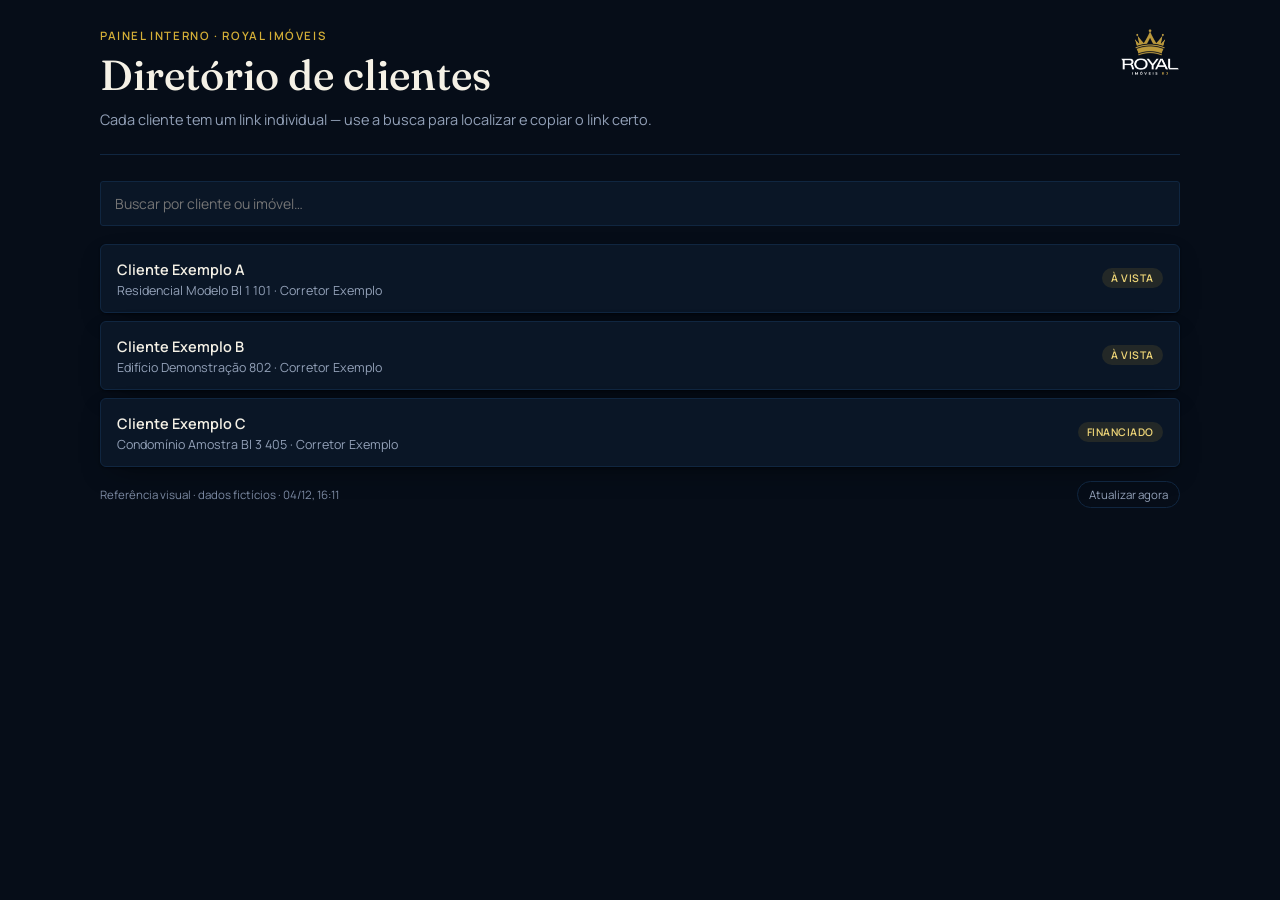
<file: royal-imoveis-acompanhamento.html>
<!doctype html>
<html lang="pt-BR">
<head>
<meta charset="utf-8">
<meta name="viewport" content="width=device-width, initial-scale=1">
<title>Royal Imóveis · Acompanhamento de Transação</title>
<link rel="preconnect" href="https://fonts.googleapis.com">
<link rel="preconnect" href="https://fonts.gstatic.com" crossorigin>
<link href="https://fonts.googleapis.com/css2?family=Fraunces:opsz,wght@9..144,400;9..144,500;9..144,600;9..144,700&family=Manrope:wght@400;500;600;700;800&display=swap" rel="stylesheet">
<style>
  /* Paleta do site institucional royalimoveis.netlify.app. Valores lidos de
     la, nao estimados. Só escuro, como o institucional. */
  :root{
    color-scheme: dark;
    --navy-950:#060D18; --navy-900:#0A1626; --navy-800:#102640; --navy-700:#1C3557;
    --cream:#F5F1E6;    --slate:#93A1B8;    --slate-dim:#7C8AA3;
    --gold:#D4AF37;     --gold-light:#F0D778;

    --bg:var(--navy-950);
    --surface:var(--navy-900);
    --panel:var(--navy-800);
    --panel-line:var(--navy-700);
    --ink:var(--cream);
    --ink-soft:var(--slate);
    --ink-faint:var(--slate-dim);
    --border:var(--navy-800);
    --accent:var(--gold);
    --accent-deep:var(--gold-light);
    --accent-soft:rgba(212,175,55,.12);

    --ok:#4FB286;       --ok-bg:rgba(79,178,134,.12);
    --warn:var(--gold); --warn-bg:var(--accent-soft);
    --bad:#E0685C;      --bad-bg:rgba(224,104,92,.12);
    --idle:var(--slate-dim); --idle-bg:rgba(147,161,184,.07);

    --shadow: 0 1px 2px rgba(0,0,0,.4), 0 10px 30px -14px rgba(0,0,0,.7);
  }

  *{box-sizing:border-box;}
  html,body{margin:0;padding:0;}
  body{
    background:var(--bg);
    color:var(--ink);
    font-family:"Manrope",system-ui,sans-serif;
    padding-inline:20px;
    padding-block: 28px 60px;
    min-height:100%;
  }
  .wrap{max-width:1080px;margin:0 auto;}

  /* ---------- header ---------- */
  .topbar{
    display:flex;justify-content:space-between;align-items:flex-start;
    gap:24px;flex-wrap:wrap;
    padding-bottom:22px;margin-bottom:26px;
    border-bottom:1px solid var(--border);
  }
  .heading .eyebrow{
    font-family:"Manrope",sans-serif;
    font-size:11.5px;font-weight:600;letter-spacing:.14em;
    text-transform:uppercase;color:var(--accent);
    margin:0 0 10px;
  }
  .heading h1{
    font-family:"Fraunces",serif;
    font-size:clamp(28px,4.2vw,42px);
    font-weight:500;line-height:1.08;margin:0 0 10px;
    text-wrap:balance;
  }
  .heading .meta{
    font-size:14.5px;color:var(--ink-soft);margin:0;line-height:1.6;
  }
  .heading .meta b{color:var(--ink);font-weight:600;}
  /* Logo oficial da Royal, com o lettering junto. A imagem mora em site/, para
     não duplicar o binário — este arquivo é referência de layout e roda pelo
     mesmo servidor estático. */
  .brand{display:flex;align-items:center;flex-shrink:0;}
  .brand img{height:48px;width:auto;display:block;}

  /* ---------- progress strip ---------- */
  .progress-row{
    display:flex;align-items:center;gap:16px;margin-bottom:30px;flex-wrap:wrap;
  }
  .progress-track{
    flex:1 1 220px;height:8px;border-radius:99px;background:var(--panel);
    border:1px solid var(--panel-line);overflow:hidden;
  }
  .progress-fill{height:100%;background:var(--accent);border-radius:99px;transition:width .4s ease;}
  .progress-label{
    font-family:"Manrope",sans-serif;font-size:12.5px;color:var(--ink-soft);
    white-space:nowrap;font-variant-numeric:tabular-nums;
  }

  /* ---------- category grid ---------- */
  .grid{
    display:grid;grid-template-columns:repeat(3,1fr);gap:18px;
  }
  @media (max-width:820px){ .grid{grid-template-columns:repeat(2,1fr);} }
  @media (max-width:560px){ .grid{grid-template-columns:1fr;} }

  .card{
    background:var(--surface);border:1px solid var(--border);border-radius:6px;
    padding:18px 18px 16px;box-shadow:var(--shadow);
  }
  .card-head{
    display:flex;justify-content:space-between;align-items:baseline;
    margin-bottom:12px;padding-bottom:10px;border-bottom:1px solid var(--panel-line);
  }
  .card-head h2{
    font-family:"Manrope",sans-serif;font-size:12.5px;font-weight:600;
    letter-spacing:.09em;text-transform:uppercase;color:var(--ink);margin:0;
  }
  .card-head span{
    font-family:"Manrope",sans-serif;font-size:11.5px;color:var(--ink-faint);
    font-variant-numeric:tabular-nums;
  }
  .items{display:flex;flex-direction:column;gap:9px;}
  .item{display:flex;align-items:flex-start;gap:9px;}
  .item .box{
    width:16px;height:16px;border-radius:3px;flex-shrink:0;margin-top:2px;
    display:flex;align-items:center;justify-content:center;
    border:1.5px solid var(--idle);
  }
  .item .box svg{width:10px;height:10px;display:none;}
  .item.st-done .box{background:var(--ok);border-color:var(--ok);}
  .item.st-done .box svg{display:block;stroke:var(--surface);}
  .item.st-progress .box{border-color:var(--warn);background:var(--warn-bg);}
  .item.st-progress .box::after{content:"";width:7px;height:7px;border-radius:99px;background:var(--warn);}
  .item.st-pending .box{border-color:var(--warn);}
  .item.st-late .box{border-color:var(--bad);background:var(--bad-bg);}
  .item.st-late .box::after{content:"";width:7px;height:7px;border-radius:99px;background:var(--bad);}
  .item.st-cancel .box{border-color:var(--ink-faint);background:var(--idle-bg);}
  .item .label{font-size:13.5px;line-height:1.45;color:var(--ink);}
  .item.st-idle .label{color:var(--ink-faint);}
  .item.st-cancel .label{color:var(--ink-faint);text-decoration:line-through;}
  .item .tag{
    display:inline-block;margin-left:7px;padding:1px 7px;border-radius:99px;
    font-family:"Manrope",sans-serif;font-size:10px;font-weight:600;
    letter-spacing:.03em;vertical-align:middle;white-space:nowrap;
  }
  .item.st-progress .tag{background:var(--warn-bg);color:var(--warn);}
  .item.st-pending .tag{background:var(--warn-bg);color:var(--warn);}
  .item.st-late .tag{background:var(--bad-bg);color:var(--bad);}

  /* ---------- legend / footer ---------- */
  .legend{
    display:flex;flex-wrap:wrap;gap:16px;margin-top:26px;padding-top:18px;
    border-top:1px solid var(--border);
  }
  .legend .lg-item{display:flex;align-items:center;gap:6px;font-size:12px;color:var(--ink-soft);}
  .legend .dot{width:10px;height:10px;border-radius:3px;flex-shrink:0;}
  .foot{
    display:flex;justify-content:space-between;align-items:center;gap:12px;flex-wrap:wrap;
    margin-top:14px;font-family:"Manrope",sans-serif;font-size:11.5px;color:var(--ink-faint);
  }
  .foot button{
    font:inherit;background:none;border:1px solid var(--border);color:var(--ink-soft);
    padding:5px 11px;border-radius:99px;cursor:pointer;
  }
  .foot button:hover{border-color:var(--accent);color:var(--accent);}
  .foot button:focus-visible, a:focus-visible, input:focus-visible{outline:2px solid var(--accent);outline-offset:2px;}

  /* ---------- states ---------- */
  .state{padding:60px 20px;text-align:center;color:var(--ink-soft);}
  .state h2{font-family:"Fraunces",serif;font-weight:500;color:var(--ink);font-size:22px;margin:0 0 8px;}
  .state p{font-size:14px;max-width:420px;margin:0 auto;}

  /* ---------- directory (index mode) ---------- */
  .search{
    width:100%;padding:12px 14px;border-radius:3px;border:1px solid var(--border);
    background:var(--surface);color:var(--ink);font:inherit;font-size:14px;margin-bottom:18px;
  }
  .dir-list{display:flex;flex-direction:column;gap:8px;}
  .dir-row{
    display:flex;justify-content:space-between;align-items:center;gap:12px;flex-wrap:wrap;
    background:var(--surface);border:1px solid var(--border);border-radius:6px;
    padding:13px 16px;text-decoration:none;color:inherit;box-shadow:var(--shadow);
  }
  .dir-row:hover{border-color:var(--accent);}
  .dir-main b{font-size:14.5px;font-weight:600;}
  .dir-main div{font-size:12.5px;color:var(--ink-soft);margin-top:2px;}
  .dir-badge{
    font-family:"Manrope",sans-serif;font-size:10.5px;font-weight:600;letter-spacing:.05em;
    text-transform:uppercase;padding:3px 9px;border-radius:99px;background:var(--accent-soft);color:var(--accent-deep);
    white-space:nowrap;
  }
</style>
</head>
<body>
<div class="wrap" id="app">
  <div class="state"><h2>Carregando…</h2><p>Buscando os dados mais recentes da planilha Royal Imóveis.</p></div>
</div>

<script>
(function(){
  // ATENCAO: referencia visual apenas.
  //
  // Este arquivo foi o prototipo do projeto. Ele NAO e o site: a versao real
  // le do Supabase com login por cliente. O que vale aqui e o visual —
  // paleta, tipografia, cards, barra de progresso — que a fase 2 reaproveita.
  //
  // Os dados abaixo sao ficticios. A versao original trazia embutidos os nomes,
  // imoveis e corretores de 13 compradores reais, mais o ID da planilha do
  // Google, e por isso ficou fora do versionamento ate esta limpeza.
  //
  // As etapas seguem a estrutura reestruturada em setembro/2026 (10 a vista,
  // 9 financiado) e usam os rotulos PUBLICOS, que e o que o cliente le.

  var FLOWS = [
    { key:"avista", label:"À Vista" },
    { key:"financiado", label:"Financiado" }
  ];

  var CATEGORY_DEFS = {
    avista: [
      { name:"Contrato", idx:[5,6] },
      { name:"Sinal", idx:[7] },
      { name:"Certidões e ITBI", idx:[8,9] },
      { name:"Escritura", idx:[10,11] },
      { name:"Registro", idx:[12,13] },
      { name:"Entrega", idx:[14] }
    ],
    financiado: [
      { name:"Contrato", idx:[5,6] },
      { name:"Sinal", idx:[7] },
      { name:"Certidões e ITBI", idx:[8,9] },
      { name:"Financiamento", idx:[10] },
      { name:"Registro", idx:[11,12] },
      { name:"Entrega", idx:[13] }
    ]
  };

  var STATUS_META = {
    "concluído":   { cls:"st-done",     label:"Concluído" },
    "em andamento":{ cls:"st-progress", label:"Em andamento" },
    "pendente":    { cls:"st-pending",  label:"Pendente" },
    "atrasado":    { cls:"st-late",     label:"Atrasado" },
    "cancelado":   { cls:"st-cancel",   label:"Cancelado" },
    "não iniciado":{ cls:"st-idle",     label:"" }
  };

  function slugify(s){
    return (s || "").toString().normalize("NFD").replace(/[̀-ͯ]/g,"")
      .toLowerCase().trim().replace(/[^a-z0-9]+/g,"-").replace(/(^-+|-+$)/g,"");
  }

  function fmtTime(d){
    return d.toLocaleString("pt-BR", { hour:"2-digit", minute:"2-digit", day:"2-digit", month:"2-digit" });
  }

  var MOCK = {
    avista: {
      header: ["ID","Data da Assinatura","Cliente","Imóvel / Empreendimento","Corretor",
        "Preparação da minuta do contrato","Análise e quitação de ônus",
        "Pagamento do sinal","Emissão de certidões","Emissão do ITBI",
        "Documentação em análise no cartório","Agendamento da escritura",
        "Escritura enviada para registro","Registro em andamento",
        "Entrega da documentação final"],
      rows: [
        ["1","2026-06-01","Cliente Exemplo A","Residencial Modelo Bl 1 101","Corretor Exemplo",
         "Concluído","Concluído","Concluído","Concluído","Concluído",
         "Concluído","Em andamento","Não iniciado","Não iniciado","Não iniciado"],
        ["2","2026-08-15","Cliente Exemplo B","Edifício Demonstração 802","Corretor Exemplo",
         "Concluído","Concluído","Em andamento","Não iniciado","Não iniciado",
         "Não iniciado","Não iniciado","Não iniciado","Não iniciado","Não iniciado"]
      ]
    },
    financiado: {
      header: ["ID","Data da Assinatura","Cliente","Imóvel / Empreendimento","Corretor",
        "Preparação da minuta do contrato","Análise e quitação de ônus",
        "Pagamento do sinal","Emissão de certidões","Emissão do ITBI",
        "Aguardando contrato do banco","Contrato enviado para registro",
        "Registro em andamento","Entrega da documentação final"],
      rows: [
        ["1","2026-07-10","Cliente Exemplo C","Condomínio Amostra Bl 3 405","Corretor Exemplo",
         "Concluído","Concluído","Concluído","Concluído","Em andamento",
         "Não iniciado","Não iniciado","Não iniciado","Não iniciado"]
      ]
    }
  };

  async function loadClients(){
    var all = [];
    for (var i = 0; i < FLOWS.length; i++){
      var flow = FLOWS[i];
      var dados = MOCK[flow.key];
      for (var r = 0; r < dados.rows.length; r++){
        var row = dados.rows[r];
        all.push({
          flow: flow.key,
          flowLabel: flow.label,
          id: row[0],
          cliente: (row[2] || "").trim(),
          imovel: (row[3] || "").trim(),
          corretor: (row[4] || "").trim(),
          header: dados.header,
          row: row
        });
      }
    }
    return all;
  }

  function buildCategories(client){
    var defs = CATEGORY_DEFS[client.flow];
    return defs.map(function(def){
      var items = def.idx.map(function(i){
        var raw = (client.row[i] || "Não iniciado").trim();
        var key = raw.toLowerCase();
        var meta = STATUS_META[key] || { cls:"st-idle", label:raw };
        return { text: client.header[i], status: raw, meta: meta };
      });
      var done = items.filter(function(it){ return it.meta.cls === "st-done"; }).length;
      return { name: def.name, items: items, done: done, total: items.length };
    });
  }

  function overallProgress(categories){
    var done = 0, total = 0;
    categories.forEach(function(c){ done += c.done; total += c.total; });
    return { done: done, total: total, pct: total ? Math.round((done/total)*100) : 0 };
  }

  function brandBlock(){
    return '<div class="brand">'
      + '<img src="site/assets/royal-logo.png" alt="Royal Imóveis RJ">'
      + '</div>';
  }

  function checkSvg(){
    return '<svg viewBox="0 0 10 10"><polyline points="1,5.2 4,8 9,1.5" fill="none" stroke-width="1.6" stroke-linecap="round" stroke-linejoin="round"/></svg>';
  }

  function renderClient(client, categories){
    var prog = overallProgress(categories);
    var app = document.getElementById("app");

    var cardsHtml = categories.map(function(cat){
      var itemsHtml = cat.items.map(function(it){
        var tag = (it.meta.label && it.meta.cls !== "st-done" && it.meta.cls !== "st-idle")
          ? '<span class="tag">' + it.meta.label + '</span>' : "";
        return '<div class="item ' + it.meta.cls + '"><span class="box">' + (it.meta.cls === "st-done" ? checkSvg() : "") + '</span>'
          + '<span class="label">' + it.text + tag + '</span></div>';
      }).join("");
      return '<div class="card"><div class="card-head"><h2>' + cat.name + '</h2>'
        + '<span>' + cat.done + '/' + cat.total + '</span></div>'
        + '<div class="items">' + itemsHtml + '</div></div>';
    }).join("");

    app.innerHTML =
      '<div class="topbar">'
        + '<div class="heading">'
          + '<p class="eyebrow">Acompanhamento de transação</p>'
          + '<h1>' + (client.imovel || client.cliente) + '</h1>'
          + '<p class="meta">Cliente: <b>' + client.cliente + '</b> · Corretor responsável: <b>' + (client.corretor || "—") + '</b> · Modalidade: <b>' + client.flowLabel + '</b></p>'
        + '</div>'
        + brandBlock()
      + '</div>'
      + '<div class="progress-row">'
        + '<div class="progress-track"><div class="progress-fill" style="width:' + prog.pct + '%"></div></div>'
        + '<div class="progress-label">' + prog.done + ' de ' + prog.total + ' etapas concluídas · ' + prog.pct + '%</div>'
      + '</div>'
      + '<div class="grid">' + cardsHtml + '</div>'
      + '<div class="legend">'
        + '<div class="lg-item"><span class="dot" style="background:var(--ok)"></span>Concluído</div>'
        + '<div class="lg-item"><span class="dot" style="background:var(--warn)"></span>Em andamento / pendente</div>'
        + '<div class="lg-item"><span class="dot" style="background:var(--bad)"></span>Atrasado</div>'
        + '<div class="lg-item"><span class="dot" style="border:1.5px solid var(--idle);background:transparent"></span>Não iniciado</div>'
      + '</div>'
      + '<div class="foot"><span id="updated-at"></span><button id="refresh-btn">Atualizar agora</button></div>';

    document.getElementById("refresh-btn").addEventListener("click", function(){ boot(true); });
    setUpdatedAt();
  }

  function setUpdatedAt(){
    var el = document.getElementById("updated-at");
    if (!el) return;
    el.textContent = "Referência visual · dados fictícios · " + fmtTime(new Date());
  }

  function renderNotFound(name){
    document.getElementById("app").innerHTML =
      '<div class="topbar"><div class="heading"><p class="eyebrow">Acompanhamento de transação</p>'
      + '<h1>Cliente não encontrado</h1>'
      + '<p class="meta">Não localizamos "<b>' + name + '</b>" na planilha de controle.</p></div>' + brandBlock() + '</div>'
      + '<div class="state"><p>Confira se o link está correto ou fale com seu corretor Royal Imóveis para receber o link atualizado.</p></div>';
  }

  function renderError(){
    document.getElementById("app").innerHTML =
      '<div class="topbar"><div class="heading"><p class="eyebrow">Acompanhamento de transação</p>'
      + '<h1>Não foi possível carregar</h1>'
      + '<p class="meta">Tente novamente em instantes.</p></div>' + brandBlock() + '</div>'
      + '<div class="state"><button id="retry-btn" style="font:inherit;padding:9px 18px;border-radius:99px;border:1px solid var(--border);background:var(--surface);color:var(--ink);cursor:pointer;">Tentar novamente</button></div>';
    var b = document.getElementById("retry-btn");
    if (b) b.addEventListener("click", function(){ boot(true); });
  }

  function renderDirectory(clients){
    var rows = clients.slice().sort(function(a,b){ return a.cliente.localeCompare(b.cliente, "pt-BR"); });
    var app = document.getElementById("app");

    function draw(filter){
      var f = slugify(filter || "");
      var visible = rows.filter(function(c){
        return !f || slugify(c.cliente).indexOf(f) > -1 || slugify(c.imovel).indexOf(f) > -1;
      });
      var listHtml = visible.map(function(c){
        var slug = slugify(c.cliente);
        return '<a class="dir-row" href="?c=' + encodeURIComponent(slug) + '">'
          + '<div class="dir-main"><b>' + c.cliente + '</b><div>' + (c.imovel || "—") + ' · ' + (c.corretor || "—") + '</div></div>'
          + '<span class="dir-badge">' + c.flowLabel + '</span></a>';
      }).join("") || '<p style="color:var(--ink-faint);font-size:13.5px;">Nenhum cliente encontrado.</p>';
      document.getElementById("dir-list").innerHTML = listHtml;
    }

    app.innerHTML =
      '<div class="topbar"><div class="heading"><p class="eyebrow">Painel interno · Royal Imóveis</p>'
      + '<h1>Diretório de clientes</h1>'
      + '<p class="meta">Cada cliente tem um link individual — use a busca para localizar e copiar o link certo.</p></div>' + brandBlock() + '</div>'
      + '<input class="search" id="dir-search" type="text" placeholder="Buscar por cliente ou imóvel…">'
      + '<div class="dir-list" id="dir-list"></div>'
      + '<div class="foot"><span id="updated-at"></span><button id="refresh-btn">Atualizar agora</button></div>';

    draw("");
    document.getElementById("dir-search").addEventListener("input", function(e){ draw(e.target.value); });
    document.getElementById("refresh-btn").addEventListener("click", function(){ boot(true); });
    setUpdatedAt();
  }

  var AUTO_REFRESH_MS = 90000;
  var timer = null;

  async function boot(manual){
    try{
      var clients = await loadClients();
      var params = new URLSearchParams(location.search);
      var target = params.get("c") || params.get("cliente");
      if (target){
        var wanted = slugify(target);
        var match = clients.find(function(c){ return slugify(c.cliente) === wanted; })
          || clients.find(function(c){ return slugify(c.cliente).indexOf(wanted) > -1; });
        if (match){
          renderClient(match, buildCategories(match));
        } else {
          renderNotFound(target);
        }
      } else {
        renderDirectory(clients);
      }
    } catch(e){
      renderError();
    } finally {
      if (timer) clearTimeout(timer);
      timer = setTimeout(function(){ boot(false); }, AUTO_REFRESH_MS);
    }
  }

  boot(false);
})();
</script>
</body>
</html>
</file>
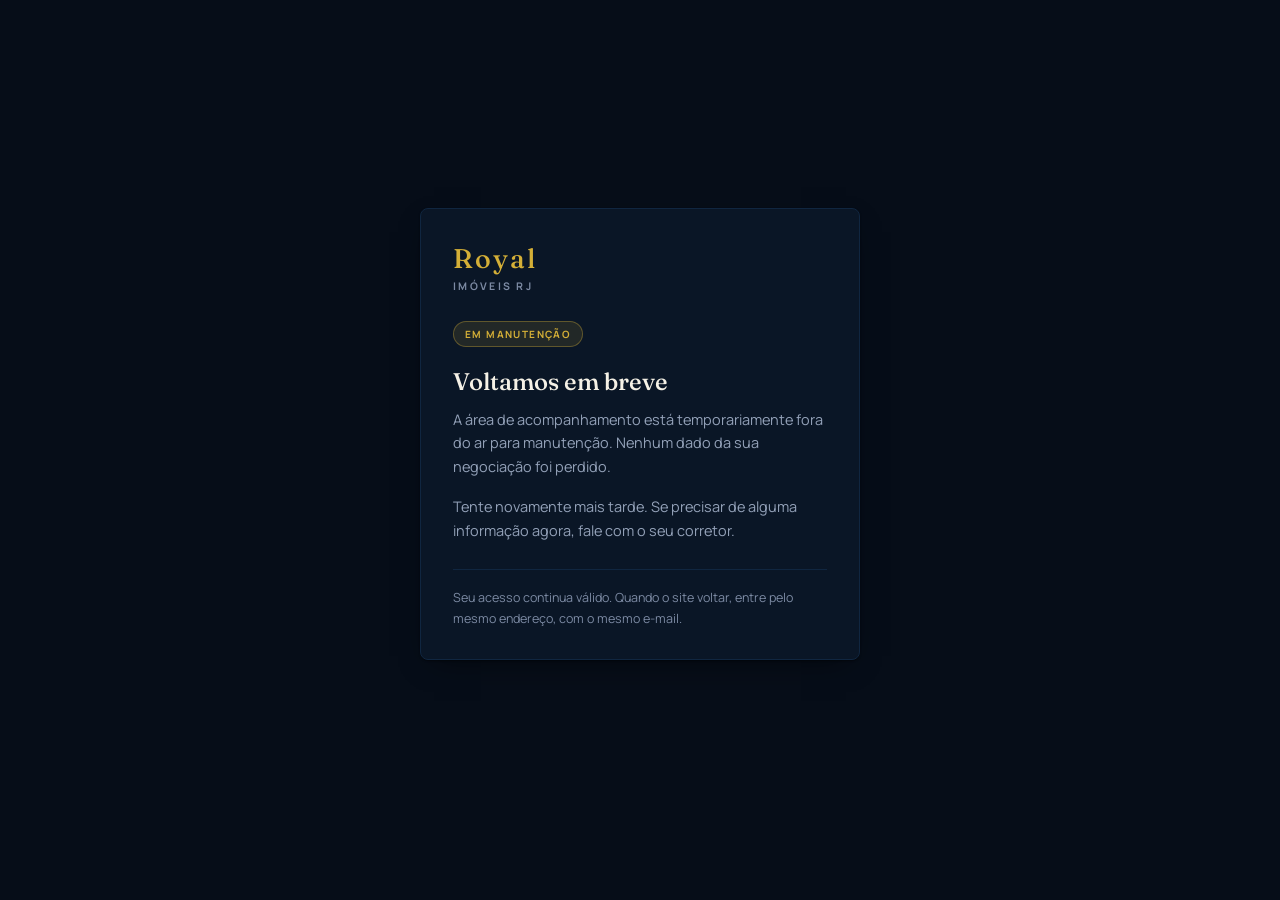
<file: site/manutencao.html>
<!doctype html>
<html lang="pt-BR">
<head>
<meta charset="utf-8">
<meta name="viewport" content="width=device-width, initial-scale=1">
<title>Em manutenção · Royal Imóveis</title>
<meta name="robots" content="noindex">

<!-- Esta página é AUTOSSUFICIENTE de propósito: todo o CSS é inline e não há
     imagem nem script externo.

     Quando o site está pausado, a regra do _redirects manda TODOS os caminhos
     para cá — inclusive /assets/app.css e /assets/royal-logo.png. Um <link>
     para o CSS receberia esta mesma página HTML de volta, e a tela sairia sem
     estilo nenhum. Por isso a marca é texto, não o PNG de 89 KB.

     A CSP do netlify.toml permite style-src 'unsafe-inline', então o <style>
     abaixo roda. Fonte externa continua funcionando: fonts.googleapis.com é
     outro domínio e não passa pela regra do Netlify. Mesmo assim há fallback
     de sistema, para a página não depender dela. -->

<link rel="preconnect" href="https://fonts.googleapis.com">
<link rel="preconnect" href="https://fonts.gstatic.com" crossorigin>
<link href="https://fonts.googleapis.com/css2?family=Fraunces:opsz,wght@9..144,400;9..144,500&family=Manrope:wght@400;500;700&display=swap" rel="stylesheet">

<style>
  :root{
    color-scheme: dark;
    --navy-950:#060D18;
    --navy-900:#0A1626;
    --navy-800:#102640;
    --cream:#F5F1E6;
    --slate:#93A1B8;
    --slate-dim:#7C8AA3;
    --gold:#D4AF37;
  }
  *{box-sizing:border-box;}
  html,body{margin:0;padding:0;}
  body{
    background:var(--navy-950);
    color:var(--cream);
    font-family:"Manrope",system-ui,sans-serif;
    min-height:100vh;
    display:flex;align-items:center;justify-content:center;
    padding:28px 20px 60px;
  }
  .cartao{
    width:100%;max-width:440px;
    background:var(--navy-900);
    border:1px solid var(--navy-800);
    border-radius:8px;
    padding:36px 32px 30px;
    box-shadow:0 1px 2px rgba(0,0,0,.4), 0 10px 30px -14px rgba(0,0,0,.7);
  }

  /* Marca em texto. Mesma tipografia do site, sem depender do arquivo. */
  .marca{margin-bottom:28px;}
  .marca .nome{
    font-family:"Fraunces",Georgia,serif;
    font-size:27px;font-weight:500;color:var(--gold);
    letter-spacing:.07em;line-height:1;
  }
  .marca .sub{
    font-size:10.5px;font-weight:700;color:var(--slate-dim);
    letter-spacing:.22em;text-transform:uppercase;margin-top:7px;
  }

  h1{
    font-family:"Fraunces",Georgia,serif;
    font-size:24px;font-weight:500;margin:0 0 12px;
  }
  p{font-size:14.5px;color:var(--slate);margin:0 0 16px;line-height:1.65;}
  p:last-of-type{margin-bottom:0;}
  .selo{
    display:inline-block;margin-bottom:20px;
    font-size:10px;font-weight:700;letter-spacing:.14em;text-transform:uppercase;
    padding:5px 11px;border-radius:999px;
    background:rgba(212,175,55,.12);color:var(--gold);
    border:1px solid rgba(212,175,55,.35);
  }
  .nota{
    margin-top:26px;padding-top:18px;
    border-top:1px solid var(--navy-800);
    font-size:12.5px;color:var(--slate-dim);line-height:1.65;
  }
</style>
</head>
<body>

<div class="cartao">
  <div class="marca">
    <div class="nome">Royal</div>
    <div class="sub">Imóveis RJ</div>
  </div>

  <span class="selo">Em manutenção</span>

  <h1>Voltamos em breve</h1>

  <p>
    A área de acompanhamento está temporariamente fora do ar para manutenção.
    Nenhum dado da sua negociação foi perdido.
  </p>

  <p>
    Tente novamente mais tarde. Se precisar de alguma informação agora, fale
    com o seu corretor.
  </p>

  <div class="nota">
    Seu acesso continua válido. Quando o site voltar, entre pelo mesmo
    endereço, com o mesmo e-mail.
  </div>
</div>

</body>
</html>
</file>
